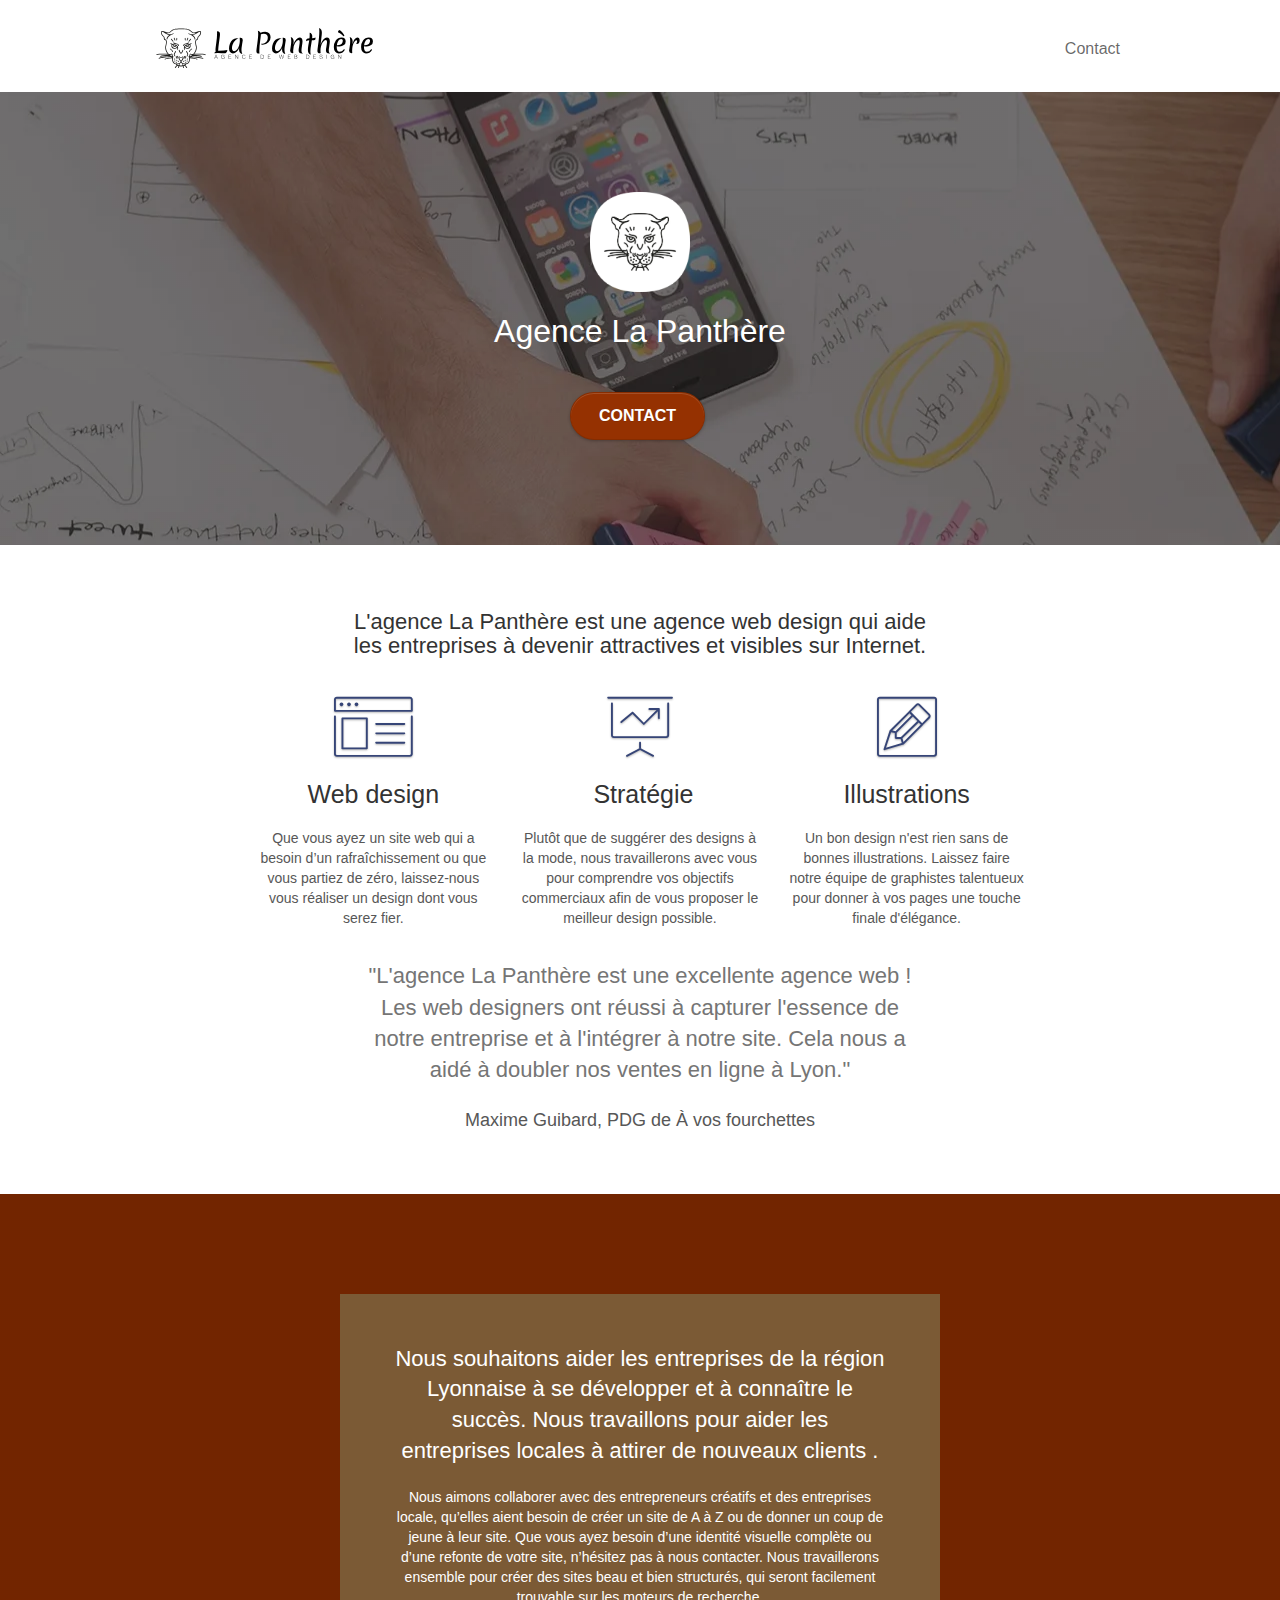
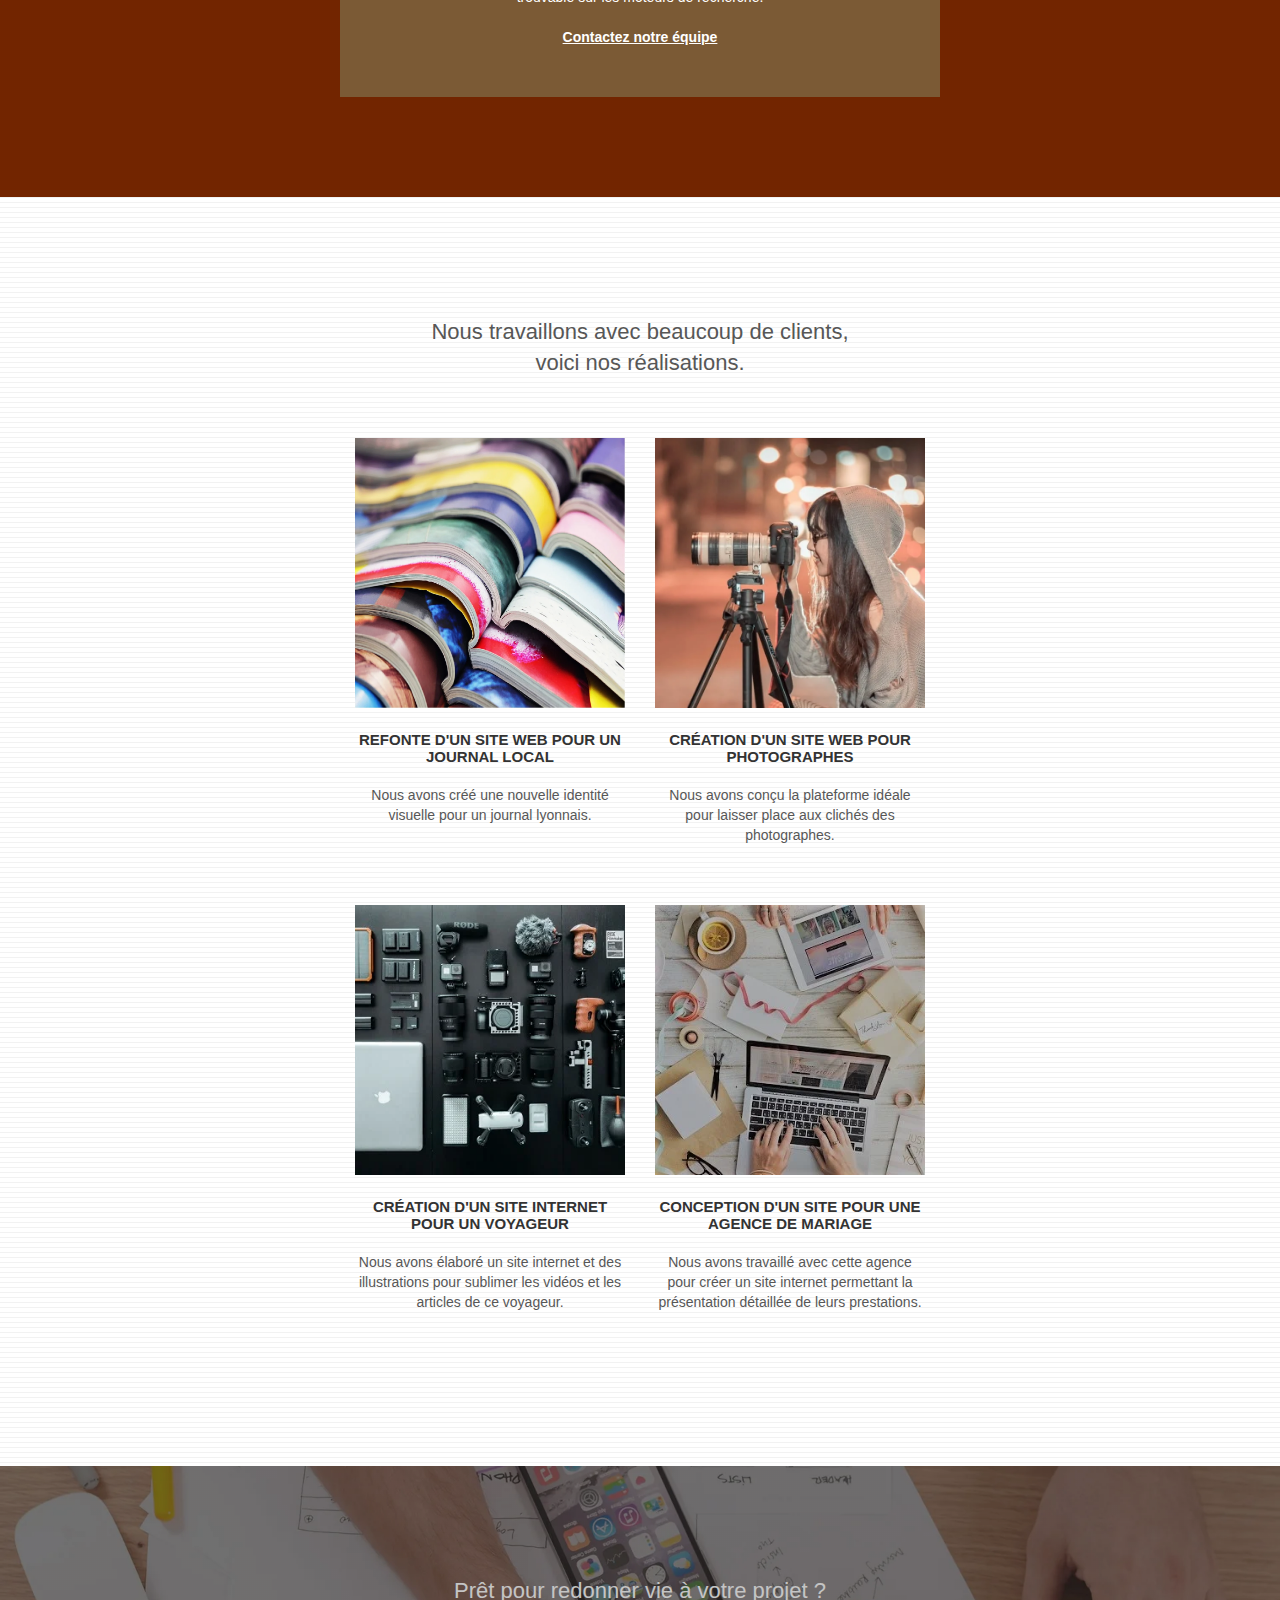
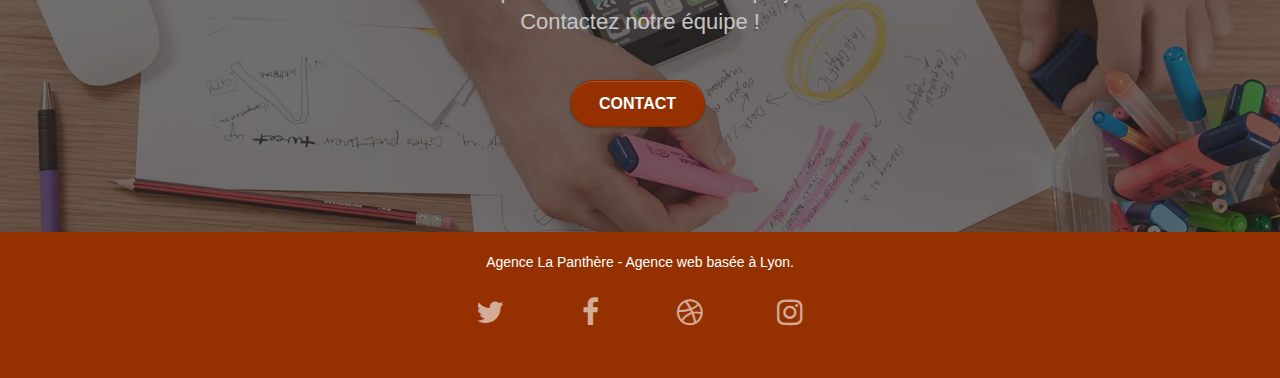
<file: index.html>
<!DOCTYPE html>
<html lang="fr">
  <head>
    <meta charset="utf-8" />
    <meta
      name="description"
      content="La Panthère, située à Lyon, est une agence de web design qui développe les entreprises à être visibles et attractives sur internet."
    />
    <meta
      name="viewport"
      content="width=device-width, initial-scale=1.0, viewport-fit=cover"
    />
    <link rel="shortcut icon" type="image/png" href="favicon.jpg" />

    <link rel="stylesheet" type="text/css" href="./css/bootstrap.min.css" />
    <link rel="stylesheet" type="text/css" href="./css/font-awesome.min.css" />
    <link rel="stylesheet" type="text/css" href="./css/normalize.css" />
    <link rel="stylesheet" type="text/css" href="style.css" />
    <link rel="stylesheet" type="text/css" href="./css/et-line.css" />

    <script src="./js/jquery-2.1.0.min.js" defer></script>
    <script src="./js/bootstrap.min.js" defer></script>
    <script src="./js/blocs.min.js" defer></script>
    <script src="./js/jquery.touchSwipe.min.js" defer></script>
    <script src="./js/gmaps.min.js" defer></script>

    <title>La Panthère - Agence web de création de site internet</title>
  </head>
  <body>
    <!-- Principal conteneur -->
    <main class="page-container">
      <!-- bloc-0 -->
      <header
        class="bloc bgc-white l-bloc"
        aria-label="Haut de page"
        id="bloc-0"
      >
        <div class="container bloc-sm">
          <nav class="navbar row">
            <div class="navbar-header">
              <a
                aria-label="Logo La Panthère"
                title="Logo La Panthère"
                class="navbar-brand"
                href="index.html"
              >
                <img
                  src="img/agence-la-panthere-monochrome.svg"
                  loading="lazy"
                  alt="Logo agence web"
                  width="217"
                  height="40"
                />
              </a>
              <button
                aria-label="Bouton de navigation"
                id="nav-toggle"
                type="button"
                class="ui-navbar-toggle navbar-toggle"
                data-toggle="collapse"
                data-target=".navbar-1"
              >
                <span class="sr-only">Toggle navigation</span
                ><span class="icon-bar"></span><span class="icon-bar"></span
                ><span class="icon-bar"></span>
              </button>
            </div>
            <div class="collapse navbar-collapse navbar-1 special-dropdown-nav">
              <ul class="site-navigation nav navbar-nav">
                <li>
                  <a aria-label="Lien vers la page Contact" href="page2.html"
                    >Contact</a
                  >
                </li>
              </ul>
            </div>
          </nav>
        </div>
      </header>
      <!-- bloc-0 END -->

      <!-- bloc-1-presentation -->
      <section
        aria-label="Presentation du site"
        class="bloc bgc-dark-slate-blue bg-banniere d-bloc bg-t-edge bloc-bg-texture texture-paper b-parallax"
        id="bloc-1-hero"
      >
        <div class="container bloc-lg">
          <div class="row tight-width-whitespace">
            <div class="col-sm-12">
              <picture class="logo-center">
                <source srcset="img/logo.webp" type="image/webp" />
                <source srcset="img/logo.png" type="image/png" />
                <img
                  src="img/logo.png"
                  alt="Agence La Panthère, création logo paris"
                  width="100"
                  height="100"
                />
              </picture>
              <h1 class="text-center hero-bloc-text tc-white">
                Agence La Panthère
              </h1>
              <div class="text-center">
                <a
                  aria-label="Lien vers la page Contact"
                  href="page2.html"
                  class="btn btn-lg btn-clean btn-rd cta-hero btn-atomic-tangerine"
                  id="cta-hero"
                  >Contact</a
                >
              </div>
            </div>
          </div>
        </div>
      </section>
      <!-- bloc-1-presentation END -->

      <!-- bloc-2-services -->
      <section
        aria-label="Service du site"
        class="bloc bgc-white l-bloc"
        id="bloc-2-services"
      >
        <div class="container bloc-md">
          <div class="row">
            <div class="col-sm-12 text-center">
              <h1 class="title-1">
                L'agence La Panthère est une agence web design qui aide les
                entreprises à devenir attractives et visibles sur Internet.
              </h1>
            </div>
          </div>
          <div class="row voffset-lg med-width-whitespace">
            <div class="col-sm-4">
              <div class="text-center">
                <span
                  class="et-icon-browser sm-shadow icon-dark-slate-blue icons icon-lg"
                ></span>
              </div>
              <h1 class="mg-md title-size text-center">Web design</h1>
              <p class="text-center">
                Que vous ayez un site web qui a besoin d&rsquo;un
                rafraîchissement ou que vous partiez de zéro, laissez-nous vous
                réaliser un design dont vous serez fier.
              </p>
            </div>
            <div class="col-sm-4">
              <div class="text-center">
                <span
                  class="et-icon-presentation sm-shadow icon-dark-slate-blue icons icon-lg"
                ></span>
              </div>
              <h1 class="mg-md title-size text-center">&nbsp;Stratégie</h1>
              <p class="text-center">
                Plutôt que de suggérer des designs à la mode, nous travaillerons
                avec vous pour comprendre vos objectifs commerciaux afin de vous
                proposer le meilleur design possible.<br />
              </p>
            </div>
            <div class="col-sm-4">
              <div class="text-center">
                <span
                  class="et-icon-edit sm-shadow icon-dark-slate-blue icons icon-lg"
                ></span>
              </div>
              <h1 class="mg-md title-size text-center">Illustrations</h1>
              <p class="text-center">
                Un bon design n'est rien sans de bonnes illustrations. Laissez
                faire notre équipe de graphistes talentueux pour donner à vos
                pages une touche finale d'élégance.
              </p>
            </div>
          </div>
          <div class="row voffset-lg voffset">
            <div class="col-xs-12 col-md-8 col-md-offset-2 text-center">
              <blockquote class="citation">
                "L'agence La Panthère est une excellente agence web ! Les web
                designers ont réussi à capturer l'essence de notre entreprise et
                à l'intégrer à notre site. Cela nous a aidé à doubler nos ventes
                en ligne à Lyon."
              </blockquote>
              <p class="author-citation">
                Maxime Guibard, PDG de À vos fourchettes
              </p>
            </div>
          </div>
        </div>
      </section>
      <!-- bloc-2-services END -->

      <!-- bloc-3-what-i-do -->
      <section
        aria-label="Information sur l'entreprise"
        class="bloc tc-white bgc-atomic-tangerine no-webp webp bg-presentation d-bloc bloc-bg-texture texture-paper b-parallax"
        id="bloc-3-what-i-do"
      >
        <div class="container bloc-lg">
          <div class="row tight-width-whitespace black-background">
            <div class="col-sm-12">
              <h2 class="mg-md text-center tc-white">
                Nous souhaitons aider les entreprises de la région Lyonnaise à
                se développer et à connaître le succès. Nous travaillons pour
                aider les entreprises locales à attirer de nouveaux clients .<br />
              </h2>
              <p class="text-center white">
                Nous aimons collaborer avec des entrepreneurs créatifs et des
                entreprises locale, qu’elles aient besoin de créer un site de A
                à Z ou de donner un coup de jeune à leur site. Que vous ayez
                besoin d’une identité visuelle complète ou d’une refonte de
                votre site, n’hésitez pas à nous contacter. Nous travaillerons
                ensemble pour créer des sites beau et bien structurés, qui
                seront facilement trouvable sur les moteurs de recherche.
                <br /><br /><a
                  class="ltc-white bold-link"
                  aria-label="Lien vers la page Contact"
                  href="page2.html"
                  >Contactez notre équipe</a
                ><br />
              </p>
            </div>
          </div>
        </div>
      </section>
      <!-- bloc-3-what-i-do END -->

      <!-- bloc-4-portfolio -->
      <section
        aria-label="Portfolio du site"
        class="bloc bgc-white bg-lines-h2-bg bg-repeat l-bloc"
        id="bloc-4-portfolio"
      >
        <div class="container bloc-lg">
          <div class="row">
            <div class="col-sm-12 text-center">
              <h2 class="title-2">
                Nous travaillons avec beaucoup de clients, voici nos
                réalisations.
              </h2>
            </div>
          </div>
          <div class="row tight-width-whitespace portfolio-row">
            <div class="col-sm-6">
              <a
                href="#"
                aria-label="Lien de l'image de plusieurs livres"
                title="Lien de l'image de plusieurs livres"
                data-lightbox="img/1.jpg"
                data-gallery-id="gallery-1"
                data-caption="Refonte d'un site web pour un journal local"
                data-frame="snapshot-lb"
              >
                <picture>
                  <source srcset="img/1.webp" type="image/webp" />
                  <source srcset="img/1.jpg" type="image/jpeg" />
                  <img
                    src="img/1.jpg"
                    class="img-responsive portfolio-thumb"
                    alt="Refonte d'un site web pour un journal local"
                    width="270"
                    height="270"
                  />
                </picture>
              </a>
              <h3 class="mg-md text-center">
                Refonte d'un site web pour un journal local
              </h3>
              <p class="text-center">
                Nous avons créé une nouvelle identité visuelle pour un journal
                lyonnais.
              </p>
            </div>
            <div class="col-sm-6">
              <a
                href="#"
                aria-label="Lien de l'image d'un photographe"
                title="Lien de l'image d'un photographe"
                data-lightbox="img/2.jpg"
                data-gallery-id="gallery-1"
                data-caption="Création d'un site web pour photographes"
                data-frame="snapshot-lb"
              >
                <picture>
                  <source srcset="img/2.webp" type="image/webp" />
                  <source srcset="img/2.jpg" type="image/jpeg" />
                  <img
                    src="img/2.jpg"
                    class="img-responsive portfolio-thumb"
                    alt="Création d'un site web pour photographes"
                    width="270"
                    height="270"
                  />
                </picture>
              </a>
              <h3 class="mg-md text-center">
                Création d'un site web pour photographes
              </h3>
              <p class="text-center">
                Nous avons conçu la plateforme idéale pour laisser place aux
                clichés des photographes.
              </p>
            </div>
          </div>
          <div class="row tight-width-whitespace portfolio-row">
            <div class="col-sm-6">
              <a
                href="#"
                aria-label="Lien de l'image avec matériels électroniques"
                title="Lien de l'image avec matériels électroniques"
                data-lightbox="img/3.bmp"
                data-gallery-id="gallery-1"
                data-caption="Création d'un site internet pour un voyageur"
                data-frame="snapshot-lb"
              >
                <picture>
                  <source srcset="img/3.webp" type="image/webp" />
                  <source srcset="img/3.bmp" type="image/bmp" />
                  <img
                    src="img/3.bmp"
                    class="img-responsive portfolio-thumb"
                    alt="Création d'un site web pour voyageur"
                    width="270"
                    height="270"
                  />
                </picture>
              </a>
              <h3 class="mg-md text-center">
                Création d'un site internet pour un voyageur
              </h3>
              <p class="text-center">
                Nous avons élaboré un site internet et des illustrations pour
                sublimer les vidéos et les articles de ce voyageur.
              </p>
            </div>
            <div class="col-sm-6">
              <a
                href="#"
                aria-label="Lien de l'image d'un bureau de travail"
                title="Lien de l'image d'un bureau de travail"
                data-lightbox="img/4.bmp"
                data-gallery-id="gallery-1"
                data-caption="Conception d'un site pour une agence de mariage"
                data-frame="snapshot-lb"
              >
                <picture>
                  <source srcset="img/4.webp" type="image/webp" />
                  <source srcset="img/4.bmp" type="image/bmp" />
                  <img
                    src="img/4.bmp"
                    class="img-responsive portfolio-thumb"
                    alt="Création d'un site web pour agence de mariage"
                    width="270"
                    height="270"
                  />
                </picture>
              </a>
              <h3 class="mg-md text-center">
                Conception d'un site pour une agence de mariage
              </h3>
              <p class="text-center">
                Nous avons travaillé avec cette agence pour créer un site
                internet permettant la présentation détaillée de leurs
                prestations.
              </p>
            </div>
          </div>
        </div>
      </section>
      <!-- bloc-4-portfolio END -->

      <!-- bloc-5-cta -->
      <section
        aria-label="Contact du site"
        class="bloc bgc-dark-slate-blue no-webp webp bg-banniere d-bloc bloc-bg-texture texture-paper"
        id="bloc-5-cta"
      >
        <div class="container bloc-lg">
          <div class="row">
            <h2 class="mg-md text-center tc-white">
              Prêt pour redonner vie à votre projet ?<br />Contactez notre
              équipe !
            </h2>
            <div class="col-sm-12 text-center">
              <a
                aria-label="Lien vers la page Contact"
                href="page2.html"
                class="btn btn-atomic-tangerine btn-clean btn-rd btn-lg cta-hero"
                >Contact</a
              >
            </div>
          </div>
        </div>
      </section>
      <!-- bloc-5-cta END -->
    </main>
    <!-- Principal conteneur END -->
    <!-- Footer - bloc-8 -->
    <footer
      aria-label="Bas de page"
      class="bloc bgc-atomic-tangerine d-bloc"
      id="bloc-8"
    >
      <div class="container bloc-sm">
        <div class="row">
          <div class="col-sm-12">
            <p class="text-center white">
              Agence La Panthère - Agence web basée à Lyon.<br />
            </p>
            <div class="row row-no-gutters social">
              <div class="col-sm-3">
                <div class="text-center">
                  <a
                    class="social"
                    href="#"
                    aria-label="Twitter"
                    title="Twitter"
                    ><span class="fa fa-twitter icon-md"></span
                  ></a>
                </div>
              </div>
              <div class="col-sm-3">
                <div class="text-center">
                  <a
                    class="social"
                    href="#"
                    aria-label="Facebook"
                    title="Facebook"
                    ><span class="fa fa-facebook icon-md"></span
                  ></a>
                </div>
              </div>
              <div class="col-sm-3">
                <div class="text-center">
                  <a
                    class="social"
                    href="#"
                    aria-label="Dribble"
                    title="Dribble"
                    ><span class="fa fa-dribbble icon-md"></span
                  ></a>
                </div>
              </div>
              <div class="col-sm-3">
                <div class="text-center">
                  <a
                    class="social"
                    href="#"
                    aria-label="Instagram"
                    title="Instagram"
                    ><span class="fa fa-instagram icon-md"></span
                  ></a>
                </div>
              </div>
            </div>
          </div>
        </div>
      </div>
    </footer>
    <!-- Footer - bloc-8 END -->
  </body>
</html>
</file>
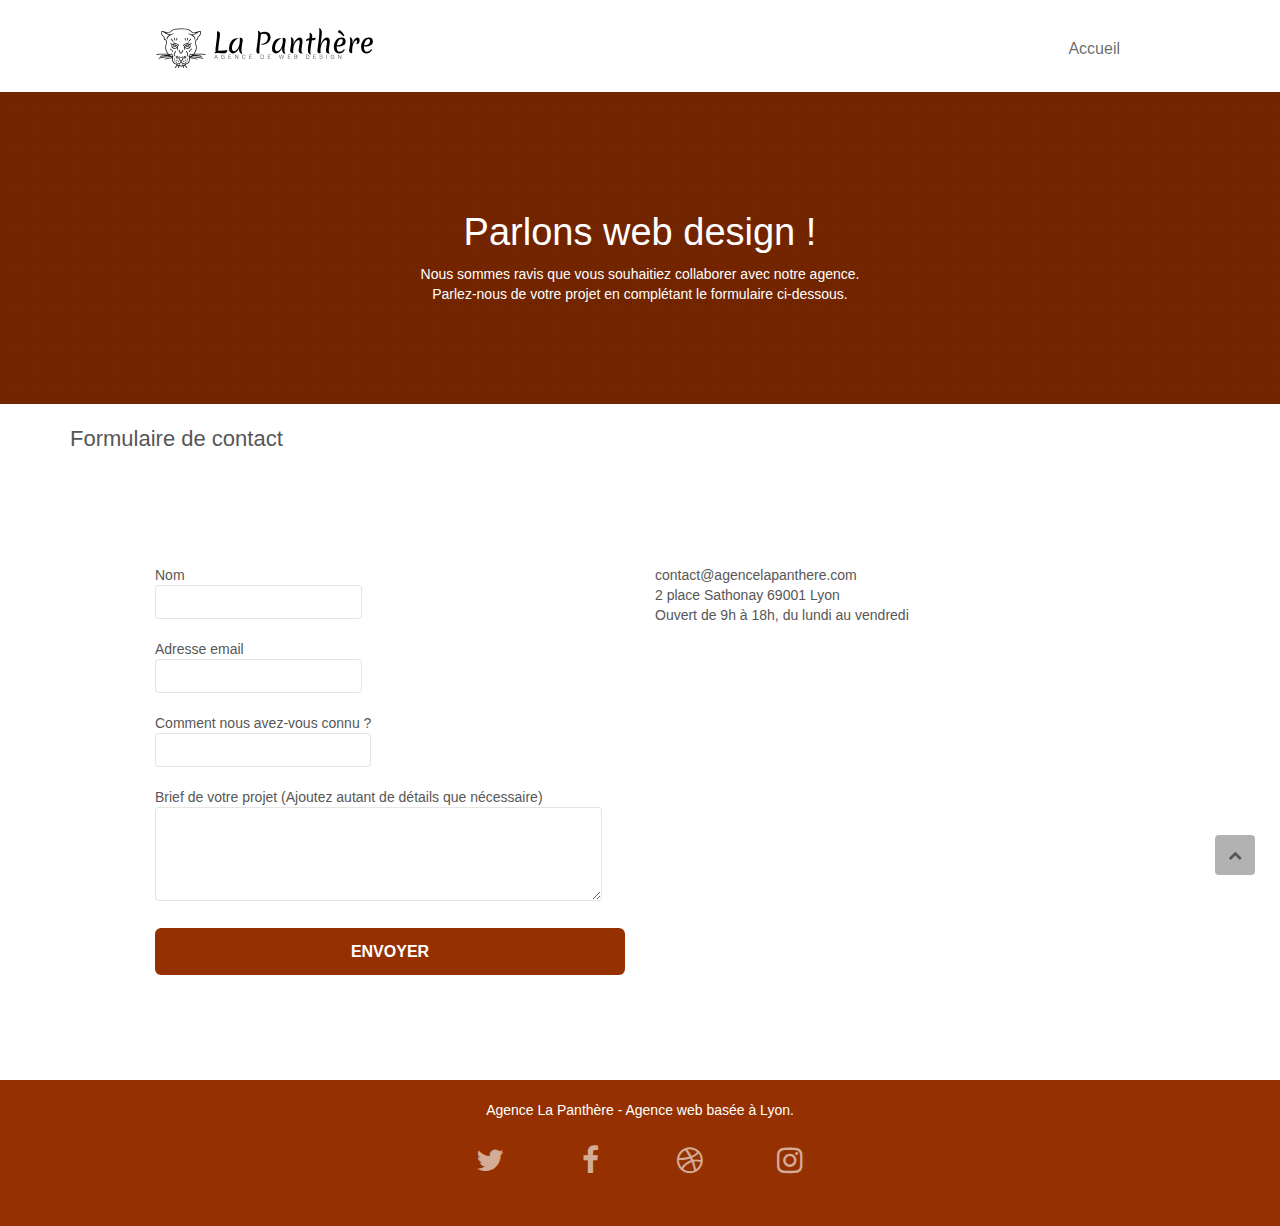
<file: page2.html>
<!doctype html>
<html lang="fr">
<head>
    <meta charset="utf-8">
    <meta name="description" content="La Panthère, située à Lyon, est une agence de web design qui développe les entreprises à être visibles et attractives sur internet.">
    <meta name="viewport" content="width=device-width, initial-scale=1.0, viewport-fit=cover">
    <link rel="shortcut icon" type="image/png" href="favicon.jpg">
    

	<link rel="stylesheet" type="text/css" href="./css/bootstrap.min.css">
	<link rel="stylesheet" type="text/css" href="./css/font-awesome.min.css">
	<link rel="stylesheet" type="text/css" href="style.css">
	<link rel="stylesheet" type="text/css" href="./css/et-line.css">
    
	<script src="./js/jquery-2.1.0.min.js" defer></script>
	<script src="./js/bootstrap.min.js" defer></script>
	<script src="./js/blocs.min.js" defer></script>
	<script src="./js/jqBootstrapValidation.js" defer></script>
	<script src="./js/formHandler.js" defer></script>
	
    <title>Contact - La Panthère</title>
	
</head>
<body>
	<!-- Principal conteneur -->
	<main  class="page-container">
		<!-- bloc-0 -->
		<header class="bloc bgc-white l-bloc " id="bloc-0">
			<div class="container bloc-sm">
				<nav class="navbar row">
					<div class="navbar-header">
						<a aria-label="Logo La Panthère" title="Logo La Panthère" class="navbar-brand" href="index.html">
							<img src="img/agence-la-panthere-monochrome.svg" loading="lazy" alt="atlanta web design logo" width="217" height="40" />
						</a>
						<button aria-label="Bouton de navigation" id="nav-toggle" type="button" class="ui-navbar-toggle navbar-toggle" data-toggle="collapse" data-target=".navbar-1">
							<span class="sr-only">Toggle navigation</span><span class="icon-bar"></span><span class="icon-bar"></span><span class="icon-bar"></span>
						</button>
					</div>
					<div class="collapse navbar-collapse navbar-1 special-dropdown-nav">
						<ul class="site-navigation nav navbar-nav">
							<li>
								<a aria-label="Lien vers la page Accueil" href="index.html">Accueil</a>
							</li>
						</ul>
					</div>
				</nav>
			</div>
		</header>
		<!-- bloc-0 END -->

		<!-- bloc-6 -->
		<section class="bloc bg-dots-bg bg-repeat bgc-atomic-tangerine d-bloc bloc-bg-texture texture-paper" id="bloc-6">
			<div class="container bloc-lg">
				<div class="row">
					<div class="col-sm-12">
						<h1 class="text-center hero-bloc-text tc-white">
							Parlons web design !
						</h1>
						<p class="text-center mg-lg tc-white tight-width-whitespace">
							Nous sommes ravis que vous souhaitiez collaborer avec notre agence.<br>
							Parlez-nous de votre projet en complétant le formulaire ci-dessous.
						</p>
					</div>
				</div>
			</div>
		</section>
		<!-- bloc-6 END -->

		<!-- bloc-7 -->
		<section class="bloc bgc-white l-bloc" id="bloc-7">
			<h2 class="formContact">Formulaire de contact</h2>
			<div class="container bloc-lg">
				<div class="row">
					<div class="col-sm-6">
						<form id="form_1" aria-label="Formulaire de contact"  novalidate data-success-msg="Your message has been sent." data-fail-msg="Sorry it seems that our mail server is not responding, Sorry for the inconvenience!">
							<div class="form-group">
								<label for="name">
									Nom
									<input id="name" type="text" name="name" class="form-control" required />
								</label>
							</div>
							<div class="form-group">
								<label for="email">
									Adresse email
									<input id="email" class="form-control" type="email" name="email" required />
								</label>
							</div>
							<div class="form-group">
								<label for="text">
									Comment nous avez-vous connu ?
									<input class="form-control" type="text" name="text" id="text" required />
								</label>
							</div>
							<div class="form-group">
								<label for="message">
									Brief de votre projet (Ajoutez autant de détails que nécessaire)<br>
									<textarea id="message" class="form-control" name="message" rows="4" cols="50" required></textarea>
								</label>
							</div> 
							<button class="bloc-button btn btn-lg btn-block cta-hero btn-atomic-tangerine" aria-label="Envoyer" type="submit">
								Envoyer
							</button>
						</form>
					</div>
					<div class="col-sm-6">
						<p>
							contact@agencelapanthere.com<br>2 place Sathonay 69001 Lyon<br>Ouvert de 9h à 18h, du lundi au vendredi<br>
						</p>
					</div>
				</div>
			</div>
		</section>
		<!-- bloc-7 END -->

		<!-- ScrollToTop Button -->
		<a class="bloc-button btn btn-d scrollToTop" href="#bloc-0" onclick="scrollToTarget('1')" aria-label="Revenir en haut de la page"><span class="fa fa-chevron-up"></span></a>
		<!-- ScrollToTop Button END-->
	</main>
	<!-- Principal conteneur END -->

	<!-- Footer - bloc-8 -->
	<footer class="bloc bgc-atomic-tangerine d-bloc" id="bloc-8">
		<div class="container bloc-sm">
			<div class="row">
				<div class="col-sm-12">
					<p class="text-center white">
						Agence La Panthère - Agence web basée à Lyon.<br>
					</p>
					<div class="row row-no-gutters social">
						<div class="col-sm-3">
							<div class="text-center">
								<a class="social" href="#" aria-label="Twitter" title="Twitter"><span class="fa fa-twitter icon-md"></span></a>
							</div>
						</div>
						<div class="col-sm-3">
							<div class="text-center">
								<a class="social" href="#" aria-label="Facebook" title="Facebook"><span class="fa fa-facebook icon-md"></span></a>
							</div>
						</div>
						<div class="col-sm-3">
							<div class="text-center">
								<a class="social" href="#" aria-label="Dribble" title="Dribble"><span class="fa fa-dribbble icon-md"></span></a>
							</div>
						</div>
						<div class="col-sm-3">
							<div class="text-center">
								<a class="social" href="#" aria-label="Instagram" title="Instagram"><span class="fa fa-instagram icon-md"></span></a>
							</div>
						</div>
					</div>
				</div>
			</div>
		</div>
	</footer>
	<!-- Footer - bloc-8 END -->
</body>
</html>
</file>
<file: style.css>
body {
    margin: 0;
    padding: 0;
    background: #FFF;
    overflow-x: hidden;
    -webkit-font-smoothing: antialiased;
    -moz-osx-font-smoothing: grayscale;
}

.title-size {
    font-size: 25px;
}

a,
button {
    transition: all .3s ease-in-out;
    outline: none!important;
}

a:hover {
    text-decoration: none;
    cursor: pointer;
}

.bloc {
    width: 100%;
    clear: both;
    background: 50% 50% no-repeat;
    padding: 0 50px;
    -webkit-background-size: cover;
    -moz-background-size: cover;
    -o-background-size: cover;
    background-size: cover;
    position: relative;
}

.bloc .container {
    padding-left: 0;
    padding-right: 0;
}

.bloc-lg {
    padding: 100px 50px;
}

.bloc-md {
    padding: 50px;
}

.bloc-sm {
    padding: 20px 50px;
}

.bg-t-edge,
.bg-repeat {
    -webkit-background-size: auto!important;
    -moz-background-size: auto!important;
    -o-background-size: auto!important;
    background-size: auto!important;
}

.bg-repeat {
    background: repeat;
}

.bg-t-edge {
    background: top no-repeat;
}

.bloc-bg-texture::before {
    content: "";
    background-size: 2px 2px;
    position: absolute;
    top: 0;
    bottom: 0;
    left: 0;
    right: 0;
}

.texture-paper::before {
    background-image: url("img/texture-paper.webp");
}

.b-parallax {
    background-attachment: fixed;
}

.d-bloc {
    color: rgba(255, 255, 255, .7);
}

.d-bloc a .icon-md,
.d-bloc p a {
    color: rgba(255, 255, 255, .6);
}

.d-bloc a:hover .icon-md,
.d-bloc p a:hover, .d-bloc a:focus .icon-md {
    color: rgba(255, 255, 255, 1);
}

.l-bloc {
    color: rgba(0, 0, 0, .5);
}

.l-bloc button:hover {
    color: rgba(0, 0, 0, .7);
}

.l-bloc .navbar a,
.l-bloc .navbar-brand {
    color: rgba(0, 0, 0, .6);
}

.l-bloc .navbar a:hover,
.l-bloc .navbar-brand:hover {
    color: rgba(0, 0, 0, 1);
}

.l-bloc .navbar-toggle .icon-bar {
    color: rgba(0, 0, 0, .6);
}

.voffset {
    margin-top: 30px;
}

.voffset-lg {
    margin-top: 80px;
}

.row {
    margin: 0;
}

.row-no-gutters {
    margin-right: 0;
    margin-left: 0;
}

.row.row-no-gutters > [class^="col-"] {
    padding-right: 0;
    padding-left: 0;
}

#bloc-1-hero h1 {
    font-size: 32px;
}

.navbar {
    margin-bottom: 0;
    z-index: 1;
}

.navbar-brand {
    height: auto;
    padding: 3px 15px;
    font-size: 25px;
    font-weight: normal;
    font-weight: 600;
    line-height: 44px;
}

.navbar-brand img {
    max-height: 200px;
    margin: 0 5px 0 0;
    display: inline;
}

.navbar-brand img[src$=svg] {
    min-width: 100px;
}

.navbar .nav {
    padding-top: 2px;
    margin-right: -16px;
    float: right;
    z-index: 1;
}

a:focus {
    box-shadow: 0px 0px 5px #000000;
}

.nav > li {
    float: left;
    margin-top: 4px;
    font-size: 16px;
}

.nav > li a:hover,
.nav > li a:focus {
    background: transparent;
}

.navbar-toggle {
    margin: 10px 10px 0 0;
    border: 0px;
}

.navbar-toggle:hover {
    background: transparent!important;
}

.navbar-toggle .icon-bar {
    background-color: rgba(0, 0, 0, .5);
    width: 26px;
}

@media (min-width: 768px) {
    .site-navigation {
        position: absolute;
        top: 50%;
        right: 20px;
        transform: translate(0, -50%);
        -webkit-transform: translateY(-50%);
    }
}

.mg-md {
    margin-top: 10px;
    margin-bottom: 20px;
}

.mg-lg {
    margin-top: 10px;
    margin-bottom: 40px;
}

.btn {
    margin: 0 5px 5px 0;
}

.btn-d,
.btn-d:hover,
.btn-d:focus {
    color: #FFF;
    background: rgba(0, 0, 0, .3);
}

button {
    outline: none!important;
}

button:focus {
    box-shadow: 0px 0px 5px #000000;
}

.btn-rd {
    border-radius: 40px;
}

.btn-clean {
    border: 1px solid rgba(0, 0, 0, .08);
    border-bottom-color: rgba(0, 0, 0, .1);
    text-shadow: 0 1px 0 rgba(0, 0, 1, .1);
    box-shadow: 0 1px 3px rgba(0, 0, 1, .25), inset 0 1px 0 0 rgba(255, 255, 255, .15);
}

.icon-md {
    font-size: 30px!important;
}

.icon-lg {
    font-size: 60px!important;
}

.sm-shadow {
    text-shadow: 0 1px 2px rgba(0, 0, 0, .3);
}

.form-control {
    border-color: rgba(0, 0, 0, .1);
    box-shadow: none;
}

.scrollToTop {
    width: 40px;
    height: 40px;
    position: fixed;
    bottom: 20px;
    right: 20px;
    z-index: 500;
    transition: all .3s ease-in-out;
}

.scrollToTop span {
    margin-top: 6px;
}

a[data-lightbox] {
    position: relative;
    display: block;
    text-align: center;
}

a[data-lightbox]:hover::before {
    content: "+";
    font-family: "HelveticaNeue-Light", "Helvetica Neue Light", "Helvetica Neue", Helvetica, Arial;
    font-size: 32px;
    width: 50px;
    height: 50px;
    margin-left: -25px;
    border-radius: 50%;
    background: rgba(0, 0, 0, .6);
    color: #FFF;
    font-weight: 100;
    z-index: 1;
    position: absolute;
    top: 50%;
    transform: translateY(-50%);
    -webkit-transform: translateY(-50%);
}

a[data-lightbox]:hover img {
    opacity: 0.6;
    -webkit-animation-fill-mode: none;
    animation-fill-mode: none;
}

h1,
h2,
h3,
p,
label,
.btn {
    font-family: "helvetica";
    font-weight: 400;
    color: #575757!important;
}

.container {
    max-width: 1000px;
}

.hero-bloc-text {
    font-size: 38px;
}

p {
    font-size: 14px;
}

.tight-width-whitespace {
    max-width: 600px;
    margin: auto auto auto auto;
}

.cta-hero {
    margin-top: 22px;
    color: #FFFFFF!important;
    text-transform: uppercase;
    padding: 12px 28px 12px 28px;
    font-size: 16px;
    font-weight: 700;
}

.social {
    max-width: 400px;
    margin: 25px auto 30px auto;
}

.social a:focus {
    box-shadow: 0px 0px 0px #000000;
}

.formContact {
    padding-left: 20px;
}

h2 {
    font-size: 22px;
    line-height: 1.4em;
}

h3 {
    font-size: 15px;
    text-transform: uppercase;
    font-weight: 700;
    color: #333333!important;
}

.med-width-whitespace {
    max-width: 800px;
    margin: auto auto auto auto;
    box-shadow: 0px 0px 0px #000000;
}

h1 {
    color: #333333!important;
}

.icons {
    margin-bottom: 14px;
    margin-top: 24px;
}

.white {
    color: #FFFFFF!important;
}


.logo-center {
    display: flex;
    justify-content: center;
}

.title-1 {
    font-size: 22px;
    padding: 0 190px;
}

.title-2 {
    font-size: 22px;
    padding: 0 255px;
}

.citation {
    font-size: 22px;
    color: #757575;
}

.author-citation {
    font-size: 18px;
}

.portfolio-thumb {
    margin-bottom: 24px;
}

.portfolio-row {
    margin-bottom: 44px;
    margin-top: 50px;
}

.black-background {
    background-color: rgba(165, 147, 99, 0.7);
    padding: 40px 40px 40px 40px;
}

.bold-link {
    font-weight: 900;
    text-decoration: underline!important;
}

.bgc-white {
    background-color: #FFFFFF;
}

.bgc-dark-slate-blue {
    background-color: #364577;
}

.bgc-atomic-tangerine {
    background-color: #953101;
}

.tc-white {
    color: #FFF!important;
}

.btn-atomic-tangerine {
    background: #953101;
    color: #FFFFFF!important;
}

.btn-atomic-tangerine:hover {
    background: #c27956!important;
    color: #FFFFFF!important;
}

.ltc-white {
    color: #FFFFFF!important;
}

.ltc-white:hover {
    color: #cccccc!important;
}

.icon-dark-slate-blue {
    color: #364577!important;
    border-color: #364577!important;
}

.bg-dots-bg {
    background-image: url("img/dots-bg.png");
}

.bg-lines-h2-bg {
    background-image: url("img/lines-h2-bg.png");
}

.bg-banniere {
    background-image: url("img/agence-la-panthere.webp");
}

.bg-presentation {
    background-image: url("img/image-de-presentation.webp");
}

.footer__annonce-liens {
    padding: 14px;
}

.footer__annonce-liens a { 
    color: #FFFFFF;
}

@media (max-width: 1024px) {
    .bloc {
        padding-left: 20px;
        padding-right: 20px;
    }
}

@media (max-width: 992px) and (min-width: 768px) {
    .navbar .nav {
        max-width: 80%
    }
}

@media only screen and (min-width: 768px) and (max-width: 1024px) and (orientation: landscape) {
    .b-parallax {
        background-attachment: scroll;
    }
}

@media only screen and (min-width: 1024px) and (max-width: 1366px) and (-webkit-min-pixel-ratio: 1.5) {
    .b-parallax {
        background-attachment: scroll;
    }
}

@media (max-width: 991px) {
    .container {
        width: 100%;
    }
    .b-parallax {
        background-attachment: scroll;
    }
    .page-container {
        overflow-x: hidden;
        position: relative;
    }
}

@media (max-width: 767px) {
    .page-container {
        overflow-x: hidden;
        position: relative;
    }
    h1,
    h2,
    h3,
    p {
        padding-left: 10px!important;
        padding-right: 10px!important;
    }
    .b-parallax {
        background-attachment: scroll;
    }
    .navbar .nav {
        padding-top: 0;
        border-top: 1px solid rgba(0, 0, 0, .2);
        float: none!important;
    }
    .navbar.row {
        margin-left: 0;
        margin-right: 0;
    }
    .site-navigation {
        position: inherit;
        transform: none;
        -webkit-transform: none;
        -ms-transform: none;
    }
    .nav > li {
        margin-top: 0;
        border-bottom: 1px solid rgba(0, 0, 0, .1);
        background: rgba(0, 0, 0, .05);
        text-align: left;
        padding-left: 15px;
        width: 100%;
    }
    .nav > li:hover {
        background: rgba(0, 0, 0, .08);
    }
    .navbar-collapse {
        padding: 0;
        overflow-x: hidden;
        -webkit-box-shadow: none;
        box-shadow: none;
    }
    .navbar-brand img {
        max-height: 40px;
    }
    .bloc {
        padding-left: 0;
        padding-right: 0;
    }
    .bloc-lg {
        padding: 40px 0;
    }
    .bloc-sm,
    .bloc-md {
        padding-left: 0;
        padding-right: 0;
    }
    .voffset {
        margin-top: 5px;
    }
    .voffset-lg {
        margin-top: 30px;
    }
    form {
        padding: 5px;
    }
    .portfolio-thumb {
        height: 100%;
        width: 100%;
    }
    .social {
        display: flex;
        justify-content: space-between;
    }
    .formContact {
        text-align: center;
    }
}

@media (max-width: 400px) {
    .bloc {
        padding-left: 0;
        padding-right: 0;
    }
}
</file>
<file: css/et-line.css>
@font-face {
    font-family: et-line;
    src: url(../fonts/et-line.eot);
    src: url(../fonts/et-line.eot?#iefix) format('embedded-opentype'), url(../fonts/et-line.woff) format('woff'), url(../fonts/et-line.ttf) format('truetype'), url(../fonts/et-line.svg#et-line) format('svg');
    font-weight: 400;
    font-style: normal
}

.et-icon-adjustments,
.et-icon-alarmclock,
.et-icon-anchor,
.et-icon-aperture,
.et-icon-attachment,
.et-icon-bargraph,
.et-icon-basket,
.et-icon-beaker,
.et-icon-bike,
.et-icon-book-open,
.et-icon-briefcase,
.et-icon-browser,
.et-icon-calendar,
.et-icon-camera,
.et-icon-caution,
.et-icon-chat,
.et-icon-circle-compass,
.et-icon-clipboard,
.et-icon-clock,
.et-icon-cloud,
.et-icon-compass,
.et-icon-desktop,
.et-icon-dial,
.et-icon-document,
.et-icon-documents,
.et-icon-download,
.et-icon-dribbble,
.et-icon-edit,
.et-icon-envelope,
.et-icon-expand,
.et-icon-facebook,
.et-icon-flag,
.et-icon-focus,
.et-icon-gears,
.et-icon-genius,
.et-icon-gift,
.et-icon-global,
.et-icon-globe,
.et-icon-googleplus,
.et-icon-grid,
.et-icon-happy,
.et-icon-hazardous,
.et-icon-heart,
.et-icon-hotairballoon,
.et-icon-hourglass,
.et-icon-key,
.et-icon-laptop,
.et-icon-layers,
.et-icon-lifesaver,
.et-icon-lightbulb,
.et-icon-linegraph,
.et-icon-linkedin,
.et-icon-lock,
.et-icon-magnifying-glass,
.et-icon-map,
.et-icon-map-pin,
.et-icon-megaphone,
.et-icon-mic,
.et-icon-mobile,
.et-icon-newspaper,
.et-icon-notebook,
.et-icon-paintbrush,
.et-icon-paperclip,
.et-icon-pencil,
.et-icon-phone,
.et-icon-picture,
.et-icon-pictures,
.et-icon-piechart,
.et-icon-presentation,
.et-icon-pricetags,
.et-icon-printer,
.et-icon-profile-female,
.et-icon-profile-male,
.et-icon-puzzle,
.et-icon-quote,
.et-icon-recycle,
.et-icon-refresh,
.et-icon-ribbon,
.et-icon-rss,
.et-icon-sad,
.et-icon-scissors,
.et-icon-scope,
.et-icon-search,
.et-icon-shield,
.et-icon-speedometer,
.et-icon-strategy,
.et-icon-streetsign,
.et-icon-tablet,
.et-icon-target,
.et-icon-telescope,
.et-icon-toolbox,
.et-icon-tools,
.et-icon-tools-2,
.et-icon-trophy,
.et-icon-tumblr,
.et-icon-twitter,
.et-icon-upload,
.et-icon-video,
.et-icon-wallet,
.et-icon-wine {
    font-family: et-line;
    speak: none;
    font-style: normal;
    font-weight: 400;
    font-variant: normal;
    text-transform: none;
    line-height: 1;
    -webkit-font-smoothing: antialiased;
    -moz-osx-font-smoothing: grayscale;
    display: inline-block
}

.et-icon-mobile:before {
    content: "\e000"
}

.et-icon-laptop:before {
    content: "\e001"
}

.et-icon-desktop:before {
    content: "\e002"
}

.et-icon-tablet:before {
    content: "\e003"
}

.et-icon-phone:before {
    content: "\e004"
}

.et-icon-document:before {
    content: "\e005"
}

.et-icon-documents:before {
    content: "\e006"
}

.et-icon-search:before {
    content: "\e007"
}

.et-icon-clipboard:before {
    content: "\e008"
}

.et-icon-newspaper:before {
    content: "\e009"
}

.et-icon-notebook:before {
    content: "\e00a"
}

.et-icon-book-open:before {
    content: "\e00b"
}

.et-icon-browser:before {
    content: "\e00c"
}

.et-icon-calendar:before {
    content: "\e00d"
}

.et-icon-presentation:before {
    content: "\e00e"
}

.et-icon-picture:before {
    content: "\e00f"
}

.et-icon-pictures:before {
    content: "\e010"
}

.et-icon-video:before {
    content: "\e011"
}

.et-icon-camera:before {
    content: "\e012"
}

.et-icon-printer:before {
    content: "\e013"
}

.et-icon-toolbox:before {
    content: "\e014"
}

.et-icon-briefcase:before {
    content: "\e015"
}

.et-icon-wallet:before {
    content: "\e016"
}

.et-icon-gift:before {
    content: "\e017"
}

.et-icon-bargraph:before {
    content: "\e018"
}

.et-icon-grid:before {
    content: "\e019"
}

.et-icon-expand:before {
    content: "\e01a"
}

.et-icon-focus:before {
    content: "\e01b"
}

.et-icon-edit:before {
    content: "\e01c"
}

.et-icon-adjustments:before {
    content: "\e01d"
}

.et-icon-ribbon:before {
    content: "\e01e"
}

.et-icon-hourglass:before {
    content: "\e01f"
}

.et-icon-lock:before {
    content: "\e020"
}

.et-icon-megaphone:before {
    content: "\e021"
}

.et-icon-shield:before {
    content: "\e022"
}

.et-icon-trophy:before {
    content: "\e023"
}

.et-icon-flag:before {
    content: "\e024"
}

.et-icon-map:before {
    content: "\e025"
}

.et-icon-puzzle:before {
    content: "\e026"
}

.et-icon-basket:before {
    content: "\e027"
}

.et-icon-envelope:before {
    content: "\e028"
}

.et-icon-streetsign:before {
    content: "\e029"
}

.et-icon-telescope:before {
    content: "\e02a"
}

.et-icon-gears:before {
    content: "\e02b"
}

.et-icon-key:before {
    content: "\e02c"
}

.et-icon-paperclip:before {
    content: "\e02d"
}

.et-icon-attachment:before {
    content: "\e02e"
}

.et-icon-pricetags:before {
    content: "\e02f"
}

.et-icon-lightbulb:before {
    content: "\e030"
}

.et-icon-layers:before {
    content: "\e031"
}

.et-icon-pencil:before {
    content: "\e032"
}

.et-icon-tools:before {
    content: "\e033"
}

.et-icon-tools-2:before {
    content: "\e034"
}

.et-icon-scissors:before {
    content: "\e035"
}

.et-icon-paintbrush:before {
    content: "\e036"
}

.et-icon-magnifying-glass:before {
    content: "\e037"
}

.et-icon-circle-compass:before {
    content: "\e038"
}

.et-icon-linegraph:before {
    content: "\e039"
}

.et-icon-mic:before {
    content: "\e03a"
}

.et-icon-strategy:before {
    content: "\e03b"
}

.et-icon-beaker:before {
    content: "\e03c"
}

.et-icon-caution:before {
    content: "\e03d"
}

.et-icon-recycle:before {
    content: "\e03e"
}

.et-icon-anchor:before {
    content: "\e03f"
}

.et-icon-profile-male:before {
    content: "\e040"
}

.et-icon-profile-female:before {
    content: "\e041"
}

.et-icon-bike:before {
    content: "\e042"
}

.et-icon-wine:before {
    content: "\e043"
}

.et-icon-hotairballoon:before {
    content: "\e044"
}

.et-icon-globe:before {
    content: "\e045"
}

.et-icon-genius:before {
    content: "\e046"
}

.et-icon-map-pin:before {
    content: "\e047"
}

.et-icon-dial:before {
    content: "\e048"
}

.et-icon-chat:before {
    content: "\e049"
}

.et-icon-heart:before {
    content: "\e04a"
}

.et-icon-cloud:before {
    content: "\e04b"
}

.et-icon-upload:before {
    content: "\e04c"
}

.et-icon-download:before {
    content: "\e04d"
}

.et-icon-target:before {
    content: "\e04e"
}

.et-icon-hazardous:before {
    content: "\e04f"
}

.et-icon-piechart:before {
    content: "\e050"
}

.et-icon-speedometer:before {
    content: "\e051"
}

.et-icon-global:before {
    content: "\e052"
}

.et-icon-compass:before {
    content: "\e053"
}

.et-icon-lifesaver:before {
    content: "\e054"
}

.et-icon-clock:before {
    content: "\e055"
}

.et-icon-aperture:before {
    content: "\e056"
}

.et-icon-quote:before {
    content: "\e057"
}

.et-icon-scope:before {
    content: "\e058"
}

.et-icon-alarmclock:before {
    content: "\e059"
}

.et-icon-refresh:before {
    content: "\e05a"
}

.et-icon-happy:before {
    content: "\e05b"
}

.et-icon-sad:before {
    content: "\e05c"
}

.et-icon-facebook:before {
    content: "\e05d"
}

.et-icon-twitter:before {
    content: "\e05e"
}

.et-icon-googleplus:before {
    content: "\e05f"
}

.et-icon-rss:before {
    content: "\e060"
}

.et-icon-tumblr:before {
    content: "\e061"
}

.et-icon-linkedin:before {
    content: "\e062"
}

.et-icon-dribbble:before {
    content: "\e063"
}
</file>
